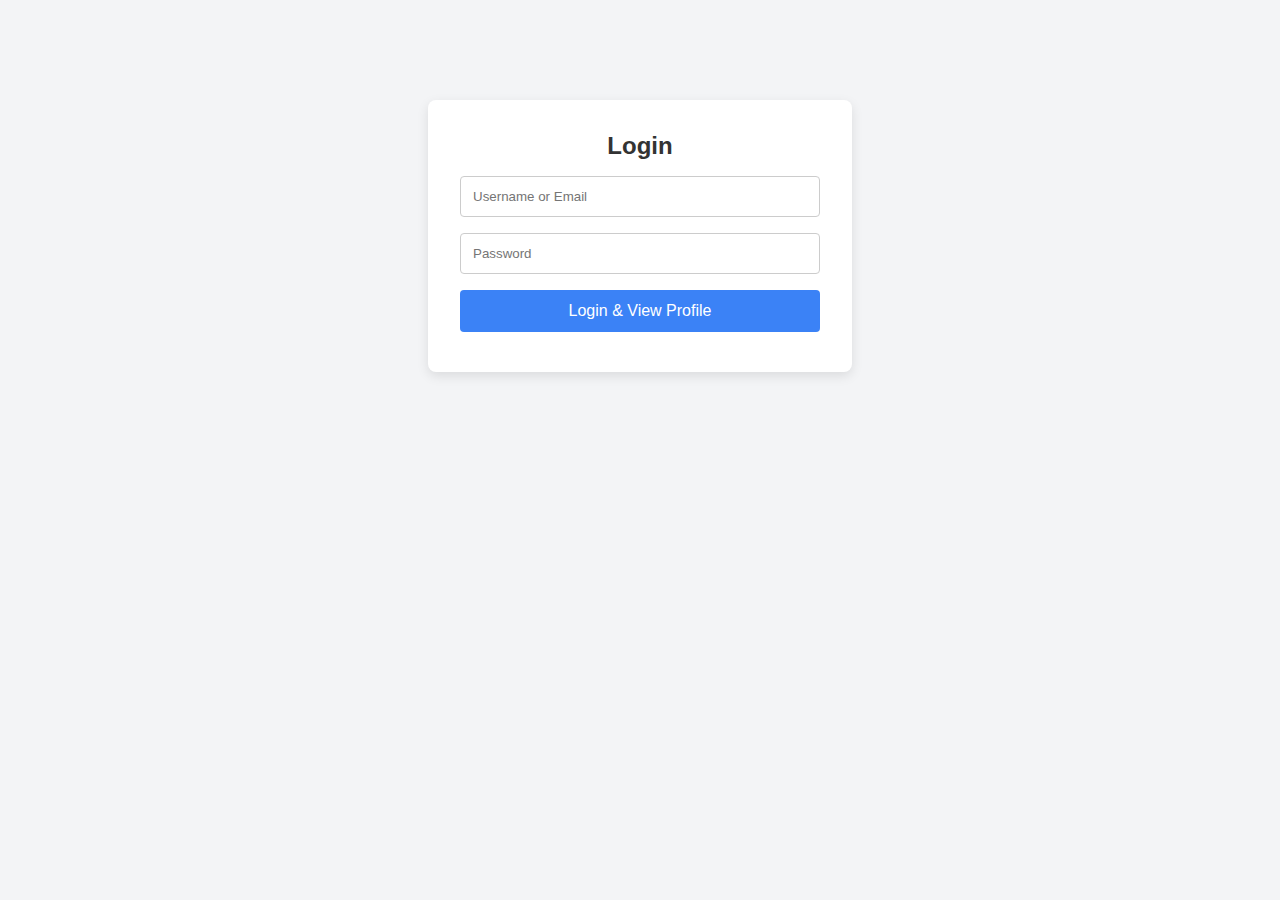
<file: index.html>
<!DOCTYPE html>
<html lang="en">
<head>
<meta charset="UTF-8" />
<meta name="viewport" content="width=device-width,initial-scale=1.0" />
<title>My GraphQL Profile</title>
<style>
body {
  font-family: Arial, sans-serif;
  background: #f3f4f6;
  margin: 0;
  padding: 20px;
  color: #333;
}

.login-box {
  max-width: 360px;
  margin: 80px auto;
  padding: 2rem;
  background: #fff;
  border-radius: 8px;
  box-shadow: 0 4px 12px rgba(0,0,0,0.1);
}
.login-box h2 {
  margin-top: 0;
  margin-bottom: 1rem;
  text-align: center;
}
.login-box input {
  width: 100%;
  padding: 12px;
  margin-bottom: 1rem;
  border: 1px solid #ccc;
  border-radius: 4px;
  box-sizing: border-box;
}
.login-box button {
  width: 100%;
  padding: 12px;
  font-size: 1rem;
  color: #fff;
  background: #3b82f6;
  border: none;
  border-radius: 4px;
  cursor: pointer;
}
.login-box button:hover {
  background: #2563eb;
}
.error {
  color: #b91c1c;
  margin-top: 8px;
  text-align: center;
}

.profile {
  max-width: 1200px;
  margin: auto;
}

.header {
  display: flex;
  justify-content: space-between;
  align-items: center;
  margin-bottom: 2rem;
}
.header h1 {
  margin: 0;
  font-size: 2rem;
}
.header button {
  background: #ef4444;
  color: #fff;
  border: none;
  padding: 8px 16px;
  border-radius: 4px;
  cursor: pointer;
}
.header button:hover {
  background: #dc2626;
}

.info-section {
  display: grid;
  grid-template-columns: 1fr 1fr;
  gap: 2rem;
  margin-bottom: 2rem;
}

.info-box {
  background: #fff;
  padding: 1.5rem;
  border-radius: 8px;
  box-shadow: 0 2px 8px rgba(0,0,0,0.05);
}

.info-box h2 {
  margin: 0 0 1rem;
  font-size: 1.5rem;
  color: #1f2937;
  border-bottom: 2px solid #e5e7eb;
  padding-bottom: 0.5rem;
}

.info-item {
  display: flex;
  justify-content: space-between;
  margin-bottom: 0.75rem;
  padding: 0.5rem 0;
  border-bottom: 1px solid #f3f4f6;
}

.info-item:last-child {
  border-bottom: none;
  margin-bottom: 0;
}

.info-label {
  font-weight: bold;
  color: #374151;
}

.info-value {
  color: #6b7280;
  text-align: right;
}

.charts {
  display: flex;
  flex-wrap: wrap;
  gap: 2rem;
}
.chart-box {
  flex: 1;
  min-width: 400px;
  background: #fff;
  padding: 1rem;
  border-radius: 8px;
  box-shadow: 0 2px 8px rgba(0,0,0,0.05);
}
.chart-box h3 {
  margin: 0 0 1rem;
  font-size: 1.2rem;
  color: #1f2937;
}

.chart {
  overflow-x: auto;
}
.chart svg {
  display: block;
  margin: 0 auto;
}

.loading {
  text-align: center;
  padding: 20px;
  color: #666;
}

@media (max-width: 768px) {
  .info-section {
    grid-template-columns: 1fr;
  }
  .chart-box {
    min-width: 280px;
  }
}
</style>
</head>
<body>
<div class="login-box" id="login-container">
  <h2>Login</h2>
  <input id="username" placeholder="Username or Email" />
  <input id="password" type="password" placeholder="Password" />
  <button id="login-btn">Login & View Profile</button>
  <div id="error-msg" class="error"></div>
</div>

<div id="profile-container" class="profile" style="display:none;">
  <div class="header">
    <h1>Welcome, <span id="user-login"></span>!</h1>
    <button id="logout-btn">Logout</button>
  </div>
  
  <div class="info-section">
    <div class="info-box">
      <h2>User's Information</h2>
      <div class="info-item">
        <span class="info-label">Campus:</span>
        <span class="info-value" id="user-campus">-</span>
      </div>
      <div class="info-item">
        <span class="info-label">ID:</span>
        <span class="info-value" id="user-id">-</span>
      </div>
      <div class="info-item">
        <span class="info-label">First Name:</span>
        <span class="info-value" id="user-firstname">-</span>
      </div>
      <div class="info-item">
        <span class="info-label">Last Name:</span>
        <span class="info-value" id="user-lastname">-</span>
      </div>
      <div class="info-item">
        <span class="info-label">Email:</span>
        <span class="info-value" id="user-email">-</span>
      </div>
    </div>
    
    <div class="info-box">
      <h2>Course Progress</h2>
      <div class="info-item">
        <span class="info-label">Total XP:</span>
        <span class="info-value" id="user-totalxp">-</span>
      </div>
      <div class="info-item">
        <span class="info-label">Audit Ratio:</span>
        <span class="info-value" id="user-auditratio">-</span>
      </div>
      <div class="info-item">
        <span class="info-label">Done:</span>
        <span class="info-value" id="user-totalup">-</span>
      </div>
      <div class="info-item">
        <span class="info-label">Bonus:</span>
        <span class="info-value" id="user-bonus">-</span>
      </div>
      <div class="info-item">
        <span class="info-label">Received:</span>
        <span class="info-value" id="user-totaldown">-</span>
      </div>
    </div>
  </div>
  
  <div class="charts">
    <div class="chart-box">
      <h3>XP per Project</h3>
      <div id="xp-project-section" class="chart">
        <div class="loading">Loading...</div>
      </div>
    </div>
    <div class="chart-box">
      <h3>XP Progress Over Time</h3>
      <div id="xp-progress-section" class="chart">
        <div class="loading">Loading...</div>
      </div>
    </div>
  </div>
</div>

<script>
const GRAPHQL_ENDPOINT = "https://01.gritlab.ax/api/graphql-engine/v1/graphql";
const AUTH_ENDPOINT = "https://01.gritlab.ax/api/auth/signin";

async function login(username, password) {
  const res = await fetch(AUTH_ENDPOINT, {
    method: "POST",
    headers: {
      "Content-Type": "application/json",
      "Authorization": "Basic " + btoa(`${username}:${password}`)
    }
  });

  if (!res.ok) {
    throw new Error(`Authentication failed: ${res.status} ${res.statusText}`);
  }

  let data;
  try {
    data = await res.json();
  } catch {
    data = await res.text();
  }

  if (typeof data === "string" && data.length > 100) {
    return data;
  }

  if (data.token || data.jwt) {
    return data.token || data.jwt;
  }

  throw new Error("No token received from authentication");
}

async function fetchUserAndXPData(jwt) {
  const query = `
  query {
    userInfo: user {
      id
      campus
      login
      email
      firstName
      lastName
      auditRatio
      totalUp
      totalUpBonus
      totalDown
    }

    xpTransactions: transaction(
      where: {
        type: {_eq: "xp"}, 
        _and: [
          {object: {type: {_neq: "piscine"}}}, 
          {path: {_nlike: "%piscine-js/%"}}
        ]
      }
      order_by: {createdAt: asc}
    ) {
      amount
      path
      object {
        type
        name
      }
      createdAt
    }

    xpSum: transaction_aggregate(where: { type: { _eq: "xp" } }) {
      aggregate { 
        sum { 
          amount 
        } 
      }
    }
  }`;

  const res = await fetch(GRAPHQL_ENDPOINT, {
    method: "POST",
    headers: {
      "Content-Type": "application/json",
      "Authorization": `Bearer ${jwt}`
    },
    body: JSON.stringify({query})
  });

  if (!res.ok) {
    throw new Error(`GraphQL request failed: ${res.status} ${res.statusText}`);
  }

  const result = await res.json();
  console.log("GraphQL response:", result);
  
  if (result.errors) {
    throw new Error(`GraphQL errors: ${result.errors.map(e => e.message).join(', ')}`);
  }

  return result.data;
}

function populateUserInfo(userInfo, totalXP) {
  const user = userInfo?.[0];
  if (!user) return;

  document.getElementById("user-campus").textContent = user.campus || "-";
  document.getElementById("user-id").textContent = user.id || "-";
  document.getElementById("user-firstname").textContent = user.firstName || "-";
  document.getElementById("user-lastname").textContent = user.lastName || "-";
  document.getElementById("user-email").textContent = user.email || "-";
  document.getElementById("user-totalxp").textContent = totalXP ? `${totalXP.toLocaleString()} XP` : "-";
  document.getElementById("user-auditratio").textContent = user.auditRatio ? user.auditRatio.toFixed(2) : "-";
  document.getElementById("user-totalup").textContent = user.totalUp ? `${user.totalUp.toLocaleString()} bytes` : "-";
  document.getElementById("user-bonus").textContent = user.totalUpBonus ? `${user.totalUpBonus.toLocaleString()} bytes` : "-";
  document.getElementById("user-totaldown").textContent = user.totalDown ? `${user.totalDown.toLocaleString()} bytes` : "-";
}

function groupXPByProject(transactions) {
  if (!transactions || !Array.isArray(transactions)) {
    console.warn("No transactions data available");
    return [];
  }
  
  const grouped = {};
  transactions.forEach(tx => {
    if (tx.object?.type === "project") {
      const name = tx.object?.name || "Unknown Project";
      grouped[name] = (grouped[name] || 0) + tx.amount;
    }
  });
  
  return Object.entries(grouped)
    .map(([name, xp]) => ({ name, xp }))
    .sort((a,b) => b.xp - a.xp)
    .slice(0, 10);
}

function groupXPProgressOverTime(transactions) {
  if (!transactions || !Array.isArray(transactions)) {
    console.warn("No transactions data available");
    return [];
  }

  // Filter transactions from August 2024 onwards
  const filteredTransactions = transactions.filter(tx => {
    const date = new Date(tx.createdAt);
    return date >= new Date('2024-08-01');
  });

  // Group XP by month starting from August 2024
  const monthlyXP = {};
  
  filteredTransactions.forEach(tx => {
    const date = new Date(tx.createdAt);
    const monthKey = `${date.getFullYear()}-${String(date.getMonth() + 1).padStart(2, '0')}`;
    
    if (!monthlyXP[monthKey]) {
      monthlyXP[monthKey] = 0;
    }
    monthlyXP[monthKey] += tx.amount;
  });

  // Generate all months from August 2024 to current month
  const startDate = new Date('2024-08-01');
  const currentDate = new Date();
  const allMonths = [];
  
  let currentMonth = new Date(startDate);
  while (currentMonth <= currentDate) {
    const monthKey = `${currentMonth.getFullYear()}-${String(currentMonth.getMonth() + 1).padStart(2, '0')}`;
    allMonths.push(monthKey);
    currentMonth.setMonth(currentMonth.getMonth() + 1);
  }

  // Convert to array with cumulative XP starting from 0
  let cumulativeXP = 0;
  const progressData = allMonths.map(month => {
    const monthlyAmount = monthlyXP[month] || 0;
    cumulativeXP += monthlyAmount;
    
    return {
      month,
      monthlyXP: monthlyAmount,
      cumulativeXP
    };
  });

  return progressData;
}

function generateSVGBarChart(items, color = "#10b981") {
  if (!items || items.length === 0) {
    return '<div style="text-align: center; padding: 20px; color: #666;">No data available</div>';
  }

  const barW = 60, gap = 10, chtH = 250;
  const maxXP = Math.max(...items.map(p => p.xp), 1);
  
  const bars = items.map((p, i) => {
    const h = Math.max((p.xp / maxXP) * 200, 2);
    const x = i * (barW + gap);
    const y = chtH - h;
    
    const displayName = p.name.length > 8 ? p.name.substring(0, 8) + '...' : p.name;
    
    return `
      <g>
        <rect x="${x}" y="${y}" width="${barW}" height="${h}" fill="${color}" rx="4" />
        <text x="${x + barW/2}" y="${chtH + 15}" font-size="10" text-anchor="middle" fill="#333">${displayName}</text>
        <text x="${x + barW/2}" y="${y - 5}" font-size="10" text-anchor="middle" fill="#333">${p.xp}</text>
      </g>`;
  }).join("");
  
  const width = Math.max(items.length * (barW + gap), 400);
  return `<svg width="100%" height="300" viewBox="0 0 ${width} 300">${bars}</svg>`;
}

function generateSVGLineChart(progressData, color = "#8b5cf6") {
  if (!progressData || progressData.length === 0) {
    return '<div style="text-align: center; padding: 20px; color: #666;">No progress data available</div>';
  }

  const chartWidth = Math.max(progressData.length * 80, 500);
  const chartHeight = 250;
  const padding = 40;
  
  const maxXP = Math.max(...progressData.map(d => d.cumulativeXP), 1);
  
  // Generate points for the line
  const points = progressData.map((d, i) => {
    const x = padding + (i * (chartWidth - 2 * padding)) / (progressData.length - 1);
    const y = chartHeight - padding - ((d.cumulativeXP / maxXP) * (chartHeight - 2 * padding));
    return { x, y, data: d };
  });
  
  // Create the line path
  const pathData = points.map((p, i) => 
    i === 0 ? `M ${p.x} ${p.y}` : `L ${p.x} ${p.y}`
  ).join(' ');
  
  // Create circles and labels for each point
  const circles = points.map(p => `
    <circle cx="${p.x}" cy="${p.y}" r="4" fill="${color}" stroke="#fff" stroke-width="2"/>
    <text x="${p.x}" y="${chartHeight - 10}" font-size="10" text-anchor="middle" fill="#333">${p.data.month}</text>
    <text x="${p.x}" y="${p.y - 10}" font-size="10" text-anchor="middle" fill="#333">${(p.data.cumulativeXP / 1000).toFixed(0)}k</text>
  `).join('');
  
  // Grid lines
  const gridLines = [];
  for (let i = 0; i <= 5; i++) {
    const y = padding + (i * (chartHeight - 2 * padding)) / 5;
    const value = ((5 - i) * maxXP / 5 / 1000).toFixed(0);
    gridLines.push(`
      <line x1="${padding}" y1="${y}" x2="${chartWidth - padding}" y2="${y}" stroke="#e5e7eb" stroke-width="1"/>
      <text x="${padding - 5}" y="${y + 3}" font-size="9" text-anchor="end" fill="#666">${value}k</text>
    `);
  }
  
  return `
    <svg width="100%" height="300" viewBox="0 0 ${chartWidth} 300">
      ${gridLines.join('')}
      <path d="${pathData}" fill="none" stroke="${color}" stroke-width="3"/>
      ${circles}
    </svg>
  `;
}

async function handleLogin() {
  const username = document.getElementById("username").value.trim();
  const password = document.getElementById("password").value;
  const errorMsg = document.getElementById("error-msg");
  const loginBtn = document.getElementById("login-btn");
  
  errorMsg.textContent = "";

  if (!username || !password) {
    errorMsg.textContent = "Please enter both username and password";
    return;
  }

  loginBtn.textContent = "Logging in...";
  loginBtn.disabled = true;

  try {
    console.log("Attempting login...");
    const jwt = await login(username, password);
    console.log("Login successful, JWT received");

    const userData = await fetchUserAndXPData(jwt);
    console.log("User data fetched:", userData);
    
    // Display user info
    const displayName = userData.userInfo?.[0]?.login || 
                       userData.userInfo?.[0]?.firstName || 
                       username;
    document.getElementById("user-login").textContent = displayName;

    // Populate user information
    const totalXP = userData.xpSum?.aggregate?.sum?.amount || 0;
    populateUserInfo(userData.userInfo, totalXP);

    // Generate charts
    const xpProjects = groupXPByProject(userData.xpTransactions);
    document.getElementById("xp-project-section").innerHTML = 
      generateSVGBarChart(xpProjects, "#3b82f6");

    const xpProgress = groupXPProgressOverTime(userData.xpTransactions);
    document.getElementById("xp-progress-section").innerHTML = 
      generateSVGLineChart(xpProgress, "#8b5cf6");

    // Show profile, hide login
    document.getElementById("login-container").style.display = "none";
    document.getElementById("profile-container").style.display = "block";
    
  } catch (err) {
    console.error("Login error:", err);
    errorMsg.textContent = "Login failed: " + err.message;
  } finally {
    loginBtn.textContent = "Login & View Profile";
    loginBtn.disabled = false;
  }
}

function logout() {
  document.getElementById("login-container").style.display = "block";
  document.getElementById("profile-container").style.display = "none";
  document.getElementById("username").value = "";
  document.getElementById("password").value = "";
  document.getElementById("error-msg").textContent = "";
}

// Event listeners
document.getElementById("login-btn").addEventListener("click", handleLogin);
document.getElementById("logout-btn").addEventListener("click", logout);

document.getElementById("username").addEventListener("keypress", function(e) {
  if (e.key === "Enter") handleLogin();
});
document.getElementById("password").addEventListener("keypress", function(e) {
  if (e.key === "Enter") handleLogin();
});
</script>
</body>
</html>
</file>
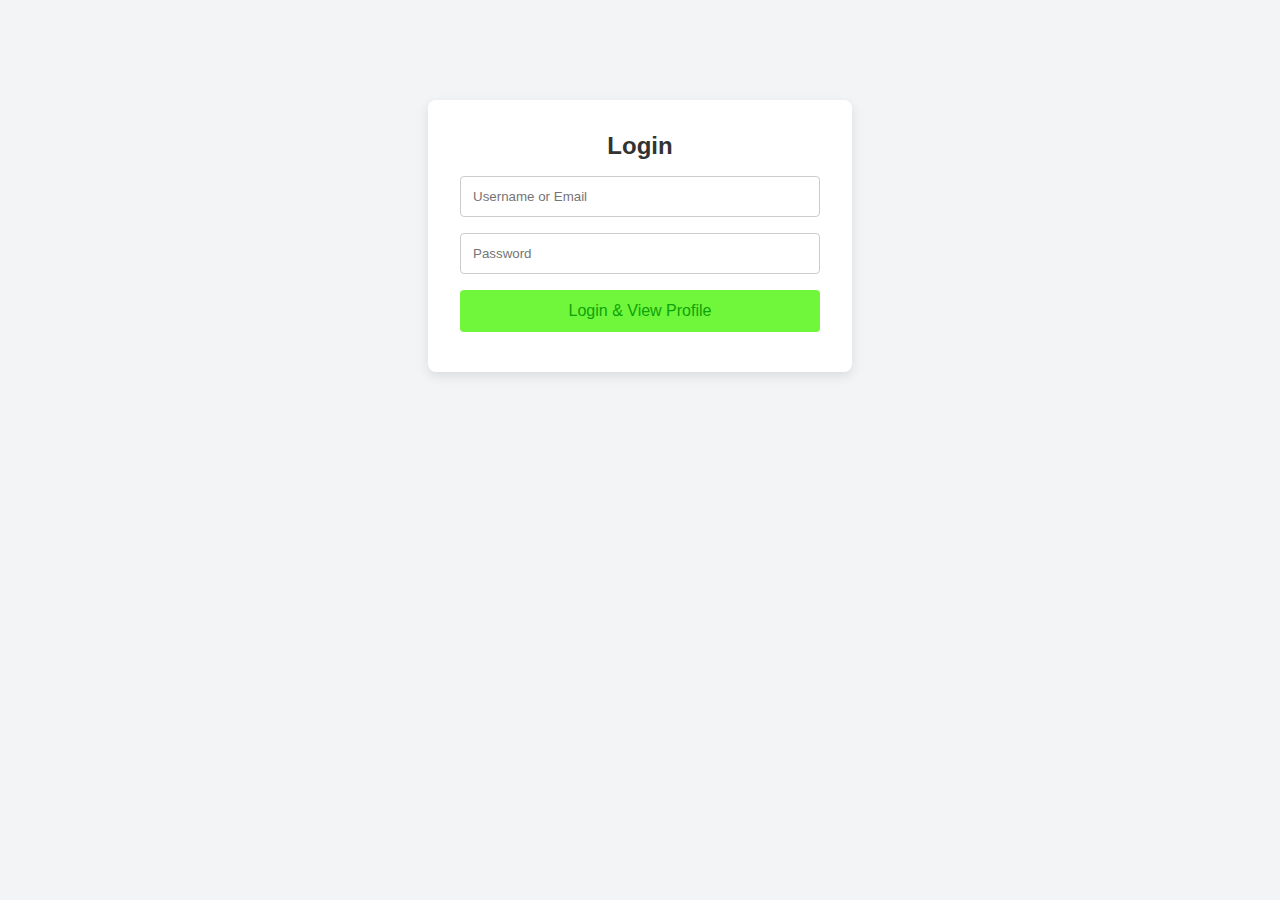
<file: app.html>
<!DOCTYPE html>
<html lang="en">
<head>
<meta charset="UTF-8" />
<meta name="viewport" content="width=device-width,initial-scale=1.0" />
<title>My GraphQL Profile</title>
<style>
body {
  font-family: Arial, sans-serif;
  background: #f3f4f6;
  margin: 0;
  padding: 20px;
  color: #333;
}

.login-box {
  max-width: 360px;
  margin: 80px auto;
  padding: 2rem;
  background: #fff;
  border-radius: 8px;
  box-shadow: 0 4px 12px rgba(0,0,0,0.1);
}
.login-box h2 {
  margin-top: 0;
  margin-bottom: 1rem;
  text-align: center;
}
.login-box input {
  width: 100%;
  padding: 12px;
  margin-bottom: 1rem;
  border: 1px solid #ccc;
  border-radius: 4px;
  box-sizing: border-box;
}
.login-box button {
  width: 100%;
  padding: 12px;
  font-size: 1rem;
  color: #0ea209;
  background: #70f63b;
  border: none;
  border-radius: 4px;
  cursor: pointer;
}
.login-box button:hover {
  background: #25eb3c;
}
.error {
  color: #b91c1c;
  margin-top: 8px;
  text-align: center;
}
.debug {
  background: #f8f9fa;
  border: 1px solid #dee2e6;
  border-radius: 4px;
  padding: 8px;
  margin-top: 8px;
  font-family: monospace;
  font-size: 12px;
  max-height: 100px;
  overflow-y: auto;
}

.profile {
  max-width: 960px;
  margin: auto;
}

.header {
  display: flex;
  justify-content: space-between;
  align-items: center;
  margin-bottom: 2rem;
}
.header h1 {
  margin: 0;
}
.header button {
  background: #ef4444;
  color: #fff;
  border: none;
  padding: 8px 16px;
  border-radius: 4px;
  cursor: pointer;
}
.header button:hover {
  background: #dc2626;
}

.charts {
  display: flex;
  flex-wrap: wrap;
  gap: 2rem;
}
.chart-box {
  flex: 1;
  min-width: 280px;
  background: #fff;
  padding: 1rem;
  border-radius: 8px;
  box-shadow: 0 2px 8px rgba(0,0,0,0.05);
}
.chart-box h3 {
  margin: 0 0 1rem;
  font-size: 1.1rem;
}

.chart {
  overflow-x: auto;
}
.chart svg {
  display: block;
  margin: 0 auto;
}

.loading {
  text-align: center;
  padding: 20px;
  color: #666;
}
</style>
</head>
<body>
<div class="login-box" id="login-container">
  <h2>Login</h2>
  <input id="username" placeholder="Username or Email" />
  <input id="password" type="password" placeholder="Password" />
  <button id="login-btn">Login & View Profile</button>
  <div id="error-msg" class="error"></div>
  <div id="debug-info" class="debug" style="display:none;"></div>
</div>

<div id="profile-container" class="profile" style="display:none;">
  <div class="header">
    <h1>Welcome, <span id="user-login"></span>!</h1>
    <button id="logout-btn">Logout</button>
  </div>
  <div class="charts">
    <div class="chart-box">
      <h3>XP per Project</h3>
      <div id="xp-section" class="chart">
        <div class="loading">Loading...</div>
      </div>
    </div>
    <div class="chart-box">
      <h3>Pass / Fail Ratio</h3>
      <div id="graph-section" class="chart">
        <div class="loading">Loading...</div>
      </div>
    </div>
  </div>
</div>

<script>
const GRAPHQL_ENDPOINT = "https://01.gritlab.ax/api/graphql-engine/v1/graphql";
const AUTH_ENDPOINT = "https://01.gritlab.ax/api/auth/signin";

function showDebugInfo(info) {
  const debugDiv = document.getElementById("debug-info");
  debugDiv.textContent = typeof info === 'object' ? JSON.stringify(info, null, 2) : info;
  debugDiv.style.display = "block";
}

async function login(username, password) {
  try {
    const res = await fetch(AUTH_ENDPOINT, {
      method: "POST",
      headers: {
        "Content-Type": "application/json",
        "Authorization": "Basic " + btoa(`${username}:${password}`)
      }
    });

    console.log("Auth response status:", res.status);
    console.log("Auth response headers:", Object.fromEntries(res.headers.entries()));

    if (!res.ok) {
      const errorText = await res.text();
      console.log("Auth error response:", errorText);
      throw new Error(`Authentication failed: ${res.status} ${res.statusText}`);
    }

    const data = await res.json();
    console.log("Full auth response:", data);
    showDebugInfo(`Auth response: ${JSON.stringify(data, null, 2)}`);
    
    // Check for various token field names that might be used
    const possibleTokens = [
      data.token,
      data.jwt, 
      data.access_token,
      data.accessToken,
      data.authToken,
      data.bearer_token,
      data.bearerToken
    ];

    let token = possibleTokens.find(t => t && typeof t === 'string');

    // Fix: Remove extra quotes if present (e.g., "\"eyJhbGciOi...\"" => "eyJhbGciOi...")
    if (token && token.startsWith('"') && token.endsWith('"')) {
      token = token.slice(1, -1);
    }
    if (token) token = token.trim();

    if (!token) {
      console.log("Available fields in response:", Object.keys(data));
      throw new Error(`No token found in response. Available fields: ${Object.keys(data).join(', ')}`);
    }

    console.log("Token found:", token.substring(0, 50) + "...");

    // Validate JWT format (should have 3 parts separated by dots)
    const parts = token.split('.');
    if (parts.length !== 3) {
      console.log("Token parts:", parts.length);
      console.log("Token preview:", token.substring(0, 50) + "...");
      throw new Error(`Invalid JWT format: expected 3 parts, got ${parts.length}`);
    }

    // Try to decode the header to verify it's a valid JWT
    try {
      const header = JSON.parse(atob(parts[0].replace(/-/g, '+').replace(/_/g, '/')));
      console.log("JWT header:", header);
    } catch (decodeErr) {
      console.log("Failed to decode JWT header:", decodeErr);
      throw new Error("Token is not a valid JWT");
    }
    
    return token;
    
  } catch (error) {
    console.error("Login error details:", error);
    showDebugInfo(`Login error: ${error.message}`);
    throw error;
  }
}

async function fetchUserAndXPData(jwt) {
  const query = `
  query {
    userInfo: user {
      id
      campus
      login
      email
      firstName
      lastName
      auditRatio
      totalUp
      totalUpBonus
      totalDown
    }

    xpTransactions: transaction(
      where: {
        type: {_eq: "xp"}, 
        _and: [
          {object: {type: {_neq: "piscine"}}}, 
          {path: {_nlike: "%piscine-js/%"}}, 
          {path: {_nlike: "%checkpoint%"}}
        ]
      }
      order_by: {createdAt: asc}
    ) {
      amount
      path
      object {
        type
        name
      }
      createdAt
    }

    xpSum: transaction_aggregate(where: { type: { _eq: "xp" } }) {
      aggregate { 
        sum { 
          amount 
        } 
      }
    }
  }`;

  console.log("Making GraphQL request with JWT:", jwt.substring(0, 20) + "...");

  const res = await fetch(GRAPHQL_ENDPOINT, {
    method: "POST",
    headers: {
      "Content-Type": "application/json",
      "Authorization": `Bearer ${jwt}`
    },
    body: JSON.stringify({query})
  });

  console.log("GraphQL response status:", res.status);
  console.log("GraphQL response headers:", Object.fromEntries(res.headers.entries()));

  if (!res.ok) {
    const errorText = await res.text();
    console.log("GraphQL error response:", errorText);
    throw new Error(`GraphQL request failed: ${res.status} ${res.statusText} - ${errorText}`);
  }

  const result = await res.json();
  console.log("GraphQL response:", result);
  
  if (result.errors) {
    console.log("GraphQL errors:", result.errors);
    throw new Error(`GraphQL errors: ${result.errors.map(e => e.message).join(', ')}`);
  }

  return result.data;
}

async function fetchPassFailData(jwt) {
  const query = `
  query {
    progress(where: { isDone: { _eq: true } }) {
      grade
    }
  }`;
  
  const res = await fetch(GRAPHQL_ENDPOINT, {
    method: "POST",
    headers: {
      "Content-Type": "application/json",
      "Authorization": `Bearer ${jwt}`
    },
    body: JSON.stringify({ query })
  });

  if (!res.ok) {
    const errorText = await res.text();
    console.log("Pass/Fail GraphQL error:", errorText);
    throw new Error(`GraphQL request failed: ${res.status} ${res.statusText}`);
  }

  const result = await res.json();
  console.log("Pass/Fail response:", result);
  
  if (result.errors) {
    throw new Error(`GraphQL errors: ${result.errors.map(e => e.message).join(', ')}`);
  }

  return result.data.progress;
}

function groupXPByProject(transactions) {
  if (!transactions || !Array.isArray(transactions)) {
    console.warn("No transactions data available");
    return [];
  }
  
  const grouped = {};
  transactions.forEach(tx => {
    const name = tx.object?.name || "Unknown Project";
    grouped[name] = (grouped[name] || 0) + tx.amount;
  });
  
  return Object.entries(grouped)
    .map(([name, xp]) => ({ name, xp }))
    .sort((a,b) => b.xp - a.xp)
    .slice(0, 10);
}

function generateSVGBarChart(projects) {
  if (!projects || projects.length === 0) {
    return '<div style="text-align: center; padding: 20px; color: #666;">No XP data available</div>';
  }

  const barW = 60, gap = 10, chtH = 250;
  const maxXP = Math.max(...projects.map(p => p.xp), 1);
  
  const bars = projects.map((p, i) => {
    const h = Math.max((p.xp / maxXP) * 200, 2);
    const x = i * (barW + gap);
    const y = chtH - h;
    
    const displayName = p.name.length > 8 ? p.name.substring(0, 8) + '...' : p.name;
    
    return `
      <g>
        <rect x="${x}" y="${y}" width="${barW}" height="${h}" fill="#10b981" rx="4" />
        <text x="${x + barW/2}" y="${chtH + 15}" font-size="10" text-anchor="middle" fill="#333">${displayName}</text>
        <text x="${x + barW/2}" y="${y - 5}" font-size="10" text-anchor="middle" fill="#333">${p.xp}</text>
      </g>`;
  }).join("");
  
  const width = Math.max(projects.length * (barW + gap), 400);
  return `<svg width="100%" height="300" viewBox="0 0 ${width} 300">${bars}</svg>`;
}

function getPassFailRatio(progressList) {
  if (!progressList || !Array.isArray(progressList)) {
    return { pass: 0, fail: 0 };
  }
  
  let pass = 0, fail = 0;
  progressList.forEach(item => {
    if (item.grade >= 100) {
      pass++;
    } else {
      fail++;
    }
  });
  return { pass, fail };
}

function generatePieChart({pass, fail}) {
  const total = pass + fail;
  
  if (total === 0) {
    return '<div style="text-align: center; padding: 20px; color: #666;">No progress data available</div>';
  }
  
  const passPercentage = ((pass / total) * 100).toFixed(1);
  const failPercentage = ((fail / total) * 100).toFixed(1);
  
  return `
    <div style="display: flex; align-items: center; justify-content: center; gap: 20px;">
      <div style="
        width: 120px; 
        height: 120px; 
        border-radius: 50%; 
        background: conic-gradient(#34d399 0deg ${(pass/total)*360}deg, #f87171 ${(pass/total)*360}deg 360deg);
        display: flex;
        align-items: center;
        justify-content: center;
        position: relative;
      ">
        <div style="
          width: 60px;
          height: 60px;
          background: white;
          border-radius: 50%;
          display: flex;
          align-items: center;
          justify-content: center;
          font-weight: bold;
          font-size: 12px;
        ">${total}</div>
      </div>
      <div>
        <div style="display: flex; align-items: center; margin-bottom: 8px;">
          <div style="width: 12px; height: 12px; background: #34d399; margin-right: 8px; border-radius: 2px;"></div>
          <span>Pass: ${pass} (${passPercentage}%)</span>
        </div>
        <div style="display: flex; align-items: center;">
          <div style="width: 12px; height: 12px; background: #f87171; margin-right: 8px; border-radius: 2px;"></div>
          <span>Fail: ${fail} (${failPercentage}%)</span>
        </div>
      </div>
    </div>`;
}

async function handleLogin() {
  const username = document.getElementById("username").value.trim();
  const password = document.getElementById("password").value;
  const errorMsg = document.getElementById("error-msg");
  const loginBtn = document.getElementById("login-btn");
  const debugDiv = document.getElementById("debug-info");
  
  errorMsg.textContent = "";
  debugDiv.style.display = "none";

  if (!username || !password) {
    errorMsg.textContent = "Please enter both username and password";
    return;
  }

  loginBtn.textContent = "Logging in...";
  loginBtn.disabled = true;

  try {
    console.log("Attempting login...");
    const jwt = await login(username, password);
    console.log("Login successful, JWT received");

    const userData = await fetchUserAndXPData(jwt);
    console.log("User data fetched:", userData);
    
    const displayName = userData.userInfo?.[0]?.login || 
                       userData.userInfo?.[0]?.firstName || 
                       username;
    document.getElementById("user-login").textContent = displayName;

    const xpProjects = groupXPByProject(userData.xpTransactions);
    document.getElementById("xp-section").innerHTML = generateSVGBarChart(xpProjects);

    try {
      const pfData = await fetchPassFailData(jwt);
      const ratio = getPassFailRatio(pfData);
      document.getElementById("graph-section").innerHTML = generatePieChart(ratio);
    } catch (pfError) {
      console.warn("Could not fetch pass/fail data:", pfError);
      document.getElementById("graph-section").innerHTML = 
        '<div style="text-align: center; padding: 20px; color: #666;">Pass/Fail data not available</div>';
    }

    document.getElementById("login-container").style.display = "none";
    document.getElementById("profile-container").style.display = "block";
    
  } catch (err) {
    console.error("Login error:", err);
    errorMsg.textContent = "Login failed: " + err.message;
  } finally {
    loginBtn.textContent = "Login & View Profile";
    loginBtn.disabled = false;
  }
}

function logout() {
  document.getElementById("login-container").style.display = "block";
  document.getElementById("profile-container").style.display = "none";
  document.getElementById("username").value = "";
  document.getElementById("password").value = "";
  document.getElementById("error-msg").textContent = "";
  document.getElementById("debug-info").style.display = "none";
}

document.getElementById("login-btn").addEventListener("click", handleLogin);
document.getElementById("logout-btn").addEventListener("click", logout);

document.getElementById("username").addEventListener("keypress", function(e) {
  if (e.key === "Enter") handleLogin();
});
document.getElementById("password").addEventListener("keypress", function(e) {
  if (e.key === "Enter") handleLogin();
});
</script>
</body>
</html>
</file>
